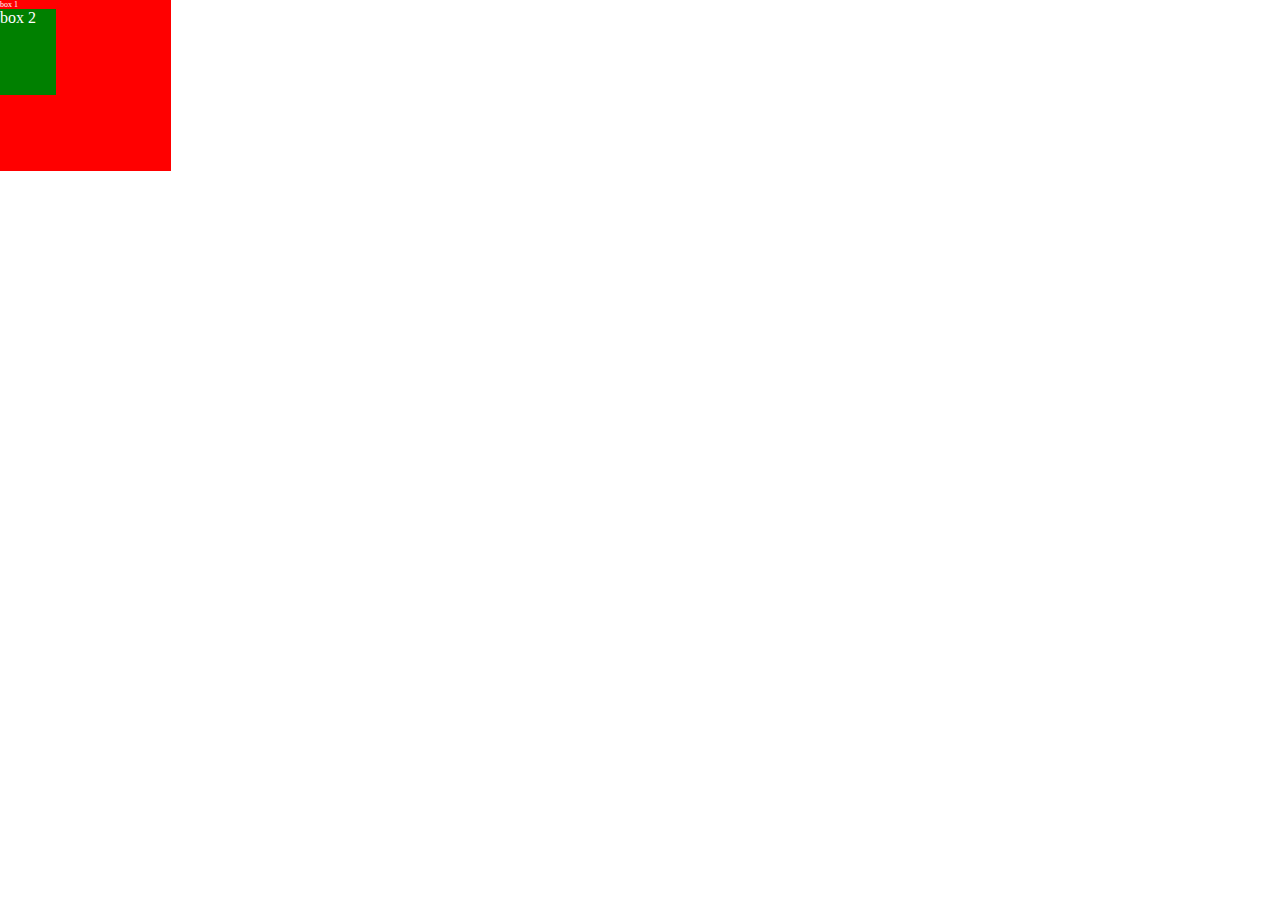
<file: AmazonNavBar/index.html>
<!DOCTYPE html>
<html lang="en">
<head>
    <meta charset="UTF-8">
    <meta name="viewport" content="width=device-width, initial-scale=1.0">
    <title>Document</title>
    <link rel="stylesheet" href="styles.css">
</head>
<body>
    <!-- <header>
        <div id="navbar">
            <a id="amazon">amazon.in</a>
            <a id="navs">Account</a>
            <a id="navs">My Cart</a>
            <a id="navs">Contact Us</a>
            <input type="text" placeholder="search Amazon.in">
            <button id="search">Search</button>
        </div>
    </header>
    <div id="content">
        <div class="content" style="background-color: rgba(255,0,0,0.5);"></div>
        <div class="content" style="background-color: rgba(0,255,0,0.5);"></div>
        <div class="content" style="background-color: rgba(0,0,255,0.5);"></div>
    </div>
    <footer>Footer</footer> -->
    <div id="test1">box 1
        <div id="test2">box 2</div>
    </div>
</body>
</html>
</file>
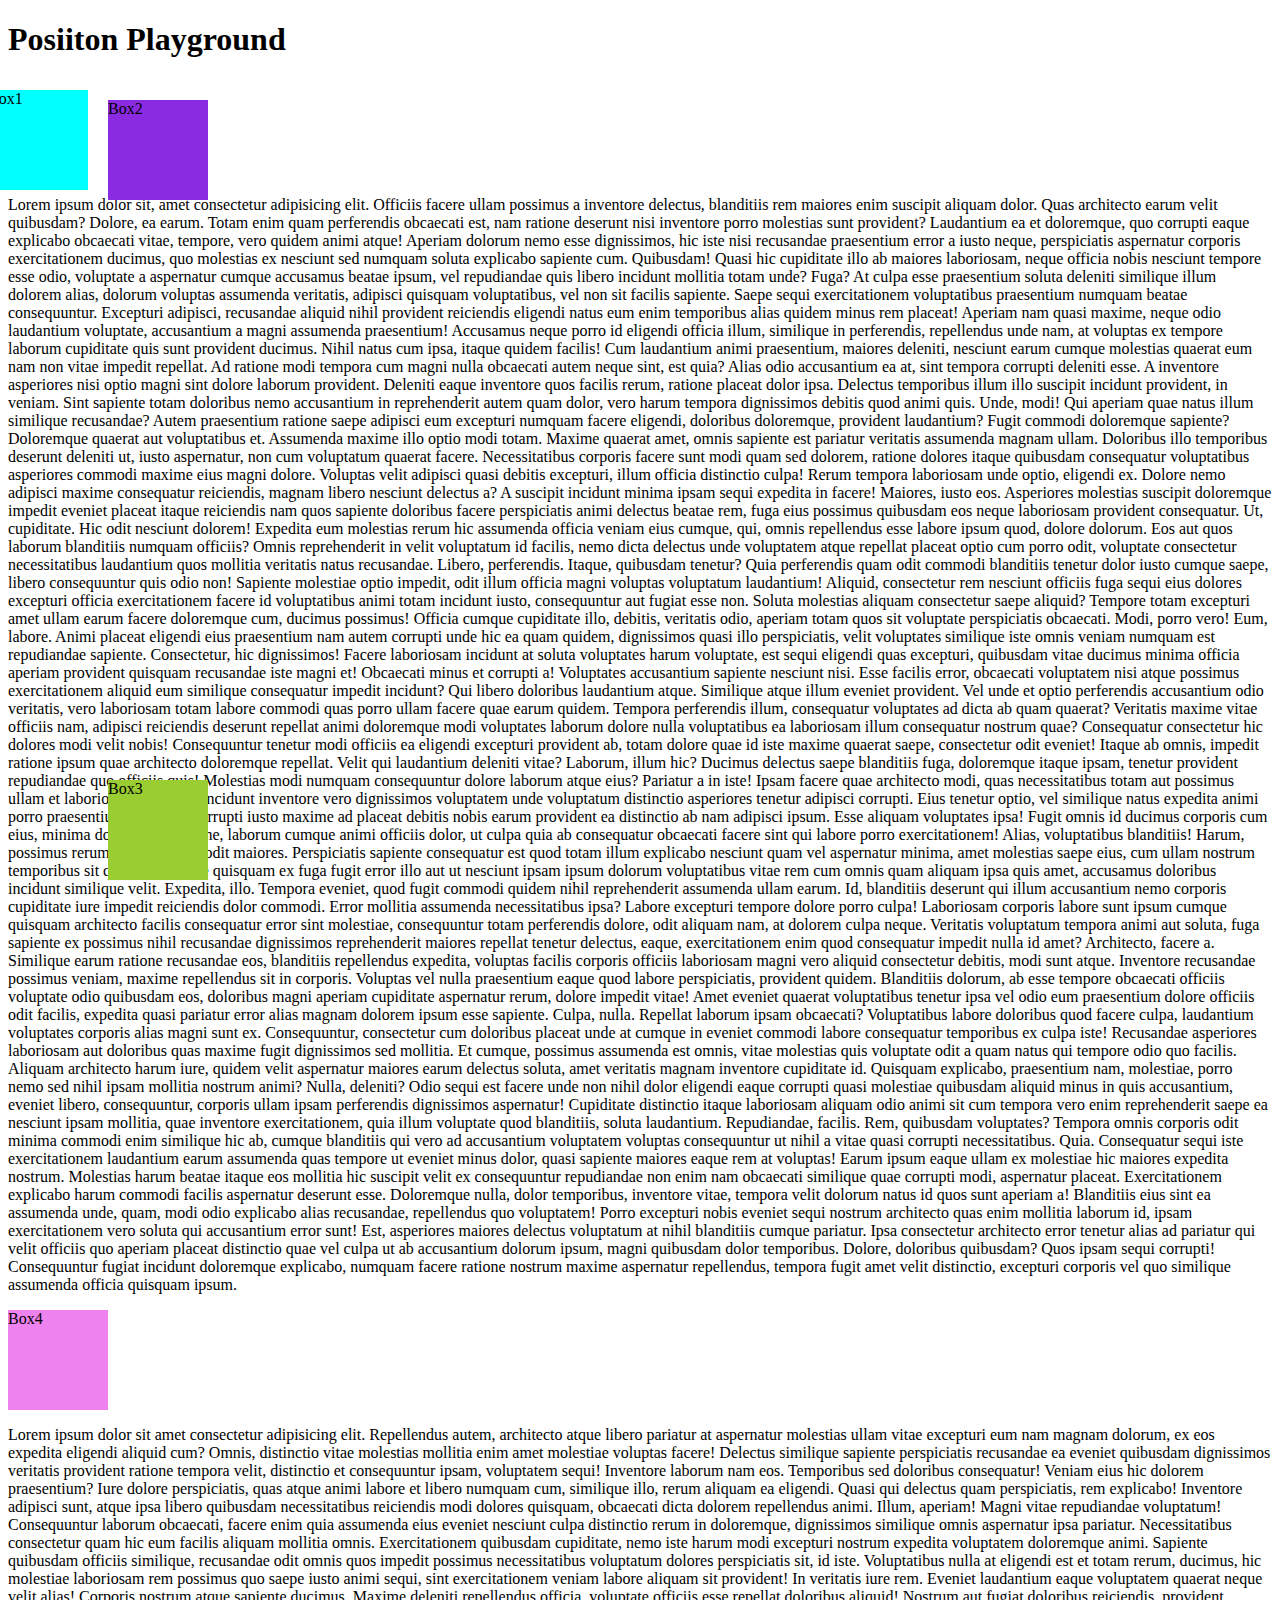
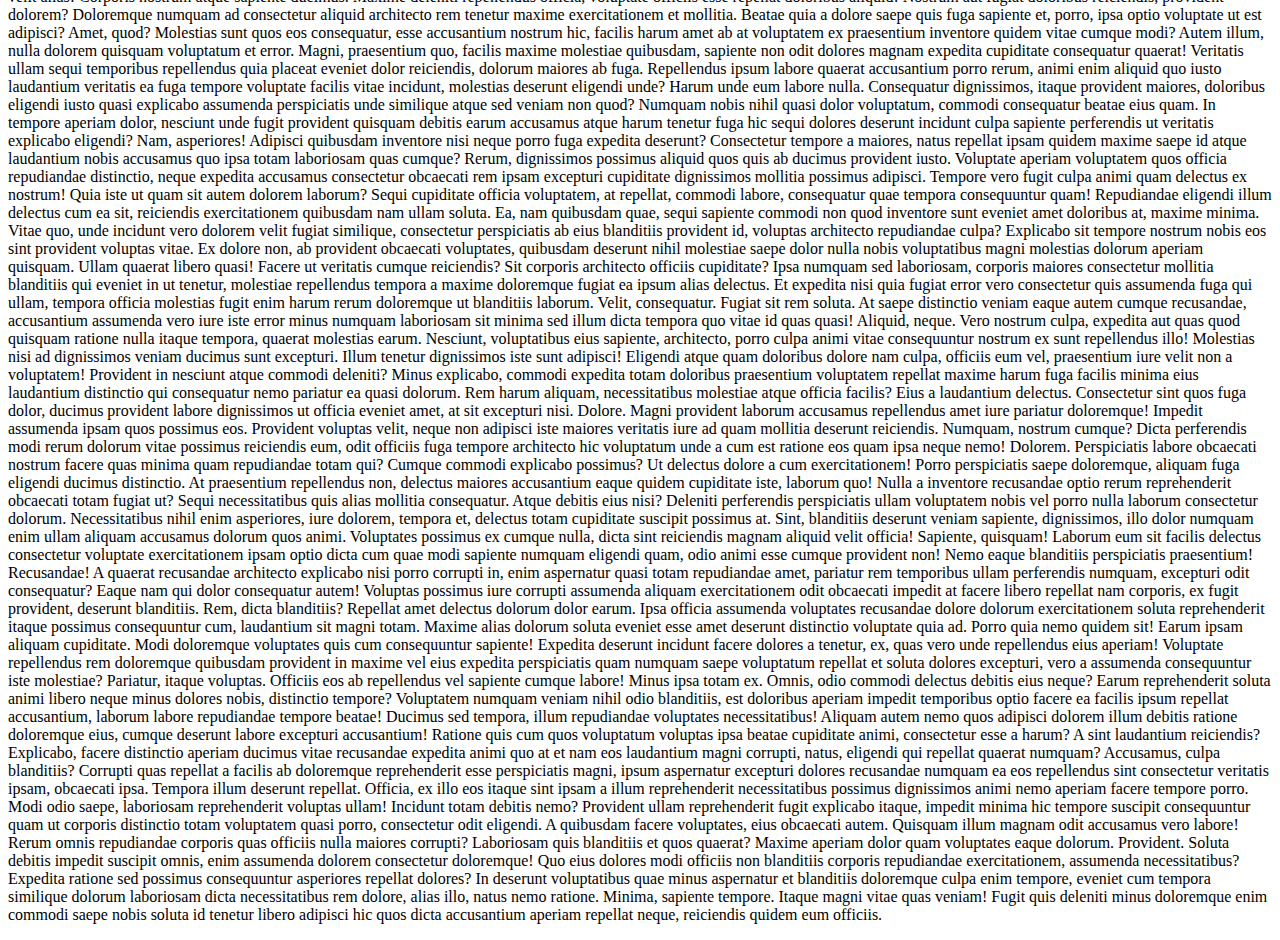
<file: Position/index.html>
<!DOCTYPE html>
<html lang="en">
<head>
    <meta charset="UTF-8">
    <meta name="viewport" content="width=device-width, initial-scale=1.0">
    <title>Positioning</title>
    <link rel="stylesheet" href="styles.css">
</head>
<body>
    <h1>Posiiton Playground</h1>
    <div id="parent">
        <div id="box1">Box1</div>
        <div id="box2">Box2</div>
        <div id="box3">Box3</div>
        <p>Lorem ipsum dolor sit, amet consectetur adipisicing elit. Officiis facere ullam possimus a inventore delectus, blanditiis rem maiores enim suscipit aliquam dolor. Quas architecto earum velit quibusdam? Dolore, ea earum.
        Totam enim quam perferendis obcaecati est, nam ratione deserunt nisi inventore porro molestias sunt provident? Laudantium ea et doloremque, quo corrupti eaque explicabo obcaecati vitae, tempore, vero quidem animi atque!
        Aperiam dolorum nemo esse dignissimos, hic iste nisi recusandae praesentium error a iusto neque, perspiciatis aspernatur corporis exercitationem ducimus, quo molestias ex nesciunt sed numquam soluta explicabo sapiente cum. Quibusdam!
        Quasi hic cupiditate illo ab maiores laboriosam, neque officia nobis nesciunt tempore esse odio, voluptate a aspernatur cumque accusamus beatae ipsum, vel repudiandae quis libero incidunt mollitia totam unde? Fuga?
        At culpa esse praesentium soluta deleniti similique illum dolorem alias, dolorum voluptas assumenda veritatis, adipisci quisquam voluptatibus, vel non sit facilis sapiente. Saepe sequi exercitationem voluptatibus praesentium numquam beatae consequuntur.
        Excepturi adipisci, recusandae aliquid nihil provident reiciendis eligendi natus eum enim temporibus alias quidem minus rem placeat! Aperiam nam quasi maxime, neque odio laudantium voluptate, accusantium a magni assumenda praesentium!
        Accusamus neque porro id eligendi officia illum, similique in perferendis, repellendus unde nam, at voluptas ex tempore laborum cupiditate quis sunt provident ducimus. Nihil natus cum ipsa, itaque quidem facilis!
        Cum laudantium animi praesentium, maiores deleniti, nesciunt earum cumque molestias quaerat eum nam non vitae impedit repellat. Ad ratione modi tempora cum magni nulla obcaecati autem neque sint, est quia?
        Alias odio accusantium ea at, sint tempora corrupti deleniti esse. A inventore asperiores nisi optio magni sint dolore laborum provident. Deleniti eaque inventore quos facilis rerum, ratione placeat dolor ipsa.
        Delectus temporibus illum illo suscipit incidunt provident, in veniam. Sint sapiente totam doloribus nemo accusantium in reprehenderit autem quam dolor, vero harum tempora dignissimos debitis quod animi quis. Unde, modi!
        Qui aperiam quae natus illum similique recusandae? Autem praesentium ratione saepe adipisci eum excepturi numquam facere eligendi, doloribus doloremque, provident laudantium? Fugit commodi doloremque sapiente? Doloremque quaerat aut voluptatibus et.
        Assumenda maxime illo optio modi totam. Maxime quaerat amet, omnis sapiente est pariatur veritatis assumenda magnam ullam. Doloribus illo temporibus deserunt deleniti ut, iusto aspernatur, non cum voluptatum quaerat facere.
        Necessitatibus corporis facere sunt modi quam sed dolorem, ratione dolores itaque quibusdam consequatur voluptatibus asperiores commodi maxime eius magni dolore. Voluptas velit adipisci quasi debitis excepturi, illum officia distinctio culpa!
        Rerum tempora laboriosam unde optio, eligendi ex. Dolore nemo adipisci maxime consequatur reiciendis, magnam libero nesciunt delectus a? A suscipit incidunt minima ipsam sequi expedita in facere! Maiores, iusto eos.
        Asperiores molestias suscipit doloremque impedit eveniet placeat itaque reiciendis nam quos sapiente doloribus facere perspiciatis animi delectus beatae rem, fuga eius possimus quibusdam eos neque laboriosam provident consequatur. Ut, cupiditate.
        Hic odit nesciunt dolorem! Expedita eum molestias rerum hic assumenda officia veniam eius cumque, qui, omnis repellendus esse labore ipsum quod, dolore dolorum. Eos aut quos laborum blanditiis numquam officiis?
        Omnis reprehenderit in velit voluptatum id facilis, nemo dicta delectus unde voluptatem atque repellat placeat optio cum porro odit, voluptate consectetur necessitatibus laudantium quos mollitia veritatis natus recusandae. Libero, perferendis.
        Itaque, quibusdam tenetur? Quia perferendis quam odit commodi blanditiis tenetur dolor iusto cumque saepe, libero consequuntur quis odio non! Sapiente molestiae optio impedit, odit illum officia magni voluptas voluptatum laudantium!
        Aliquid, consectetur rem nesciunt officiis fuga sequi eius dolores excepturi officia exercitationem facere id voluptatibus animi totam incidunt iusto, consequuntur aut fugiat esse non. Soluta molestias aliquam consectetur saepe aliquid?
        Tempore totam excepturi amet ullam earum facere doloremque cum, ducimus possimus! Officia cumque cupiditate illo, debitis, veritatis odio, aperiam totam quos sit voluptate perspiciatis obcaecati. Modi, porro vero! Eum, labore.
        Animi placeat eligendi eius praesentium nam autem corrupti unde hic ea quam quidem, dignissimos quasi illo perspiciatis, velit voluptates similique iste omnis veniam numquam est repudiandae sapiente. Consectetur, hic dignissimos!
        Facere laboriosam incidunt at soluta voluptates harum voluptate, est sequi eligendi quas excepturi, quibusdam vitae ducimus minima officia aperiam provident quisquam recusandae iste magni et! Obcaecati minus et corrupti a!
        Voluptates accusantium sapiente nesciunt nisi. Esse facilis error, obcaecati voluptatem nisi atque possimus exercitationem aliquid eum similique consequatur impedit incidunt? Qui libero doloribus laudantium atque. Similique atque illum eveniet provident.
        Vel unde et optio perferendis accusantium odio veritatis, vero laboriosam totam labore commodi quas porro ullam facere quae earum quidem. Tempora perferendis illum, consequatur voluptates ad dicta ab quam quaerat?
        Veritatis maxime vitae officiis nam, adipisci reiciendis deserunt repellat animi doloremque modi voluptates laborum dolore nulla voluptatibus ea laboriosam illum consequatur nostrum quae? Consequatur consectetur hic dolores modi velit nobis!
        Consequuntur tenetur modi officiis ea eligendi excepturi provident ab, totam dolore quae id iste maxime quaerat saepe, consectetur odit eveniet! Itaque ab omnis, impedit ratione ipsum quae architecto doloremque repellat.
        Velit qui laudantium deleniti vitae? Laborum, illum hic? Ducimus delectus saepe blanditiis fuga, doloremque itaque ipsam, tenetur provident repudiandae quo officiis quis! Molestias modi numquam consequuntur dolore laborum atque eius?
        Pariatur a in iste! Ipsam facere quae architecto modi, quas necessitatibus totam aut possimus ullam et laboriosam magnam, incidunt inventore vero dignissimos voluptatem unde voluptatum distinctio asperiores tenetur adipisci corrupti.
        Eius tenetur optio, vel similique natus expedita animi porro praesentium possimus corrupti iusto maxime ad placeat debitis nobis earum provident ea distinctio ab nam adipisci ipsum. Esse aliquam voluptates ipsa!
        Fugit omnis id ducimus corporis cum eius, minima doloremque ratione, laborum cumque animi officiis dolor, ut culpa quia ab consequatur obcaecati facere sint qui labore porro exercitationem! Alias, voluptatibus blanditiis!
        Harum, possimus rerum aliquid ipsam odit maiores. Perspiciatis sapiente consequatur est quod totam illum explicabo nesciunt quam vel aspernatur minima, amet molestias saepe eius, cum ullam nostrum temporibus sit quidem.
        Ratione quisquam ex fuga fugit error illo aut ut nesciunt ipsam ipsum dolorum voluptatibus vitae rem cum omnis quam aliquam ipsa quis amet, accusamus doloribus incidunt similique velit. Expedita, illo.
        Tempora eveniet, quod fugit commodi quidem nihil reprehenderit assumenda ullam earum. Id, blanditiis deserunt qui illum accusantium nemo corporis cupiditate iure impedit reiciendis dolor commodi. Error mollitia assumenda necessitatibus ipsa?
        Labore excepturi tempore dolore porro culpa! Laboriosam corporis labore sunt ipsum cumque quisquam architecto facilis consequatur error sint molestiae, consequuntur totam perferendis dolore, odit aliquam nam, at dolorem culpa neque.
        Veritatis voluptatum tempora animi aut soluta, fuga sapiente ex possimus nihil recusandae dignissimos reprehenderit maiores repellat tenetur delectus, eaque, exercitationem enim quod consequatur impedit nulla id amet? Architecto, facere a.
        Similique earum ratione recusandae eos, blanditiis repellendus expedita, voluptas facilis corporis officiis laboriosam magni vero aliquid consectetur debitis, modi sunt atque. Inventore recusandae possimus veniam, maxime repellendus sit in corporis.
        Voluptas vel nulla praesentium eaque quod labore perspiciatis, provident quidem. Blanditiis dolorum, ab esse tempore obcaecati officiis voluptate odio quibusdam eos, doloribus magni aperiam cupiditate aspernatur rerum, dolore impedit vitae!
        Amet eveniet quaerat voluptatibus tenetur ipsa vel odio eum praesentium dolore officiis odit facilis, expedita quasi pariatur error alias magnam dolorem ipsum esse sapiente. Culpa, nulla. Repellat laborum ipsam obcaecati?
        Voluptatibus labore doloribus quod facere culpa, laudantium voluptates corporis alias magni sunt ex. Consequuntur, consectetur cum doloribus placeat unde at cumque in eveniet commodi labore consequatur temporibus ex culpa iste!
        Recusandae asperiores laboriosam aut doloribus quas maxime fugit dignissimos sed mollitia. Et cumque, possimus assumenda est omnis, vitae molestias quis voluptate odit a quam natus qui tempore odio quo facilis.
        Aliquam architecto harum iure, quidem velit aspernatur maiores earum delectus soluta, amet veritatis magnam inventore cupiditate id. Quisquam explicabo, praesentium nam, molestiae, porro nemo sed nihil ipsam mollitia nostrum animi?
        Nulla, deleniti? Odio sequi est facere unde non nihil dolor eligendi eaque corrupti quasi molestiae quibusdam aliquid minus in quis accusantium, eveniet libero, consequuntur, corporis ullam ipsam perferendis dignissimos aspernatur!
        Cupiditate distinctio itaque laboriosam aliquam odio animi sit cum tempora vero enim reprehenderit saepe ea nesciunt ipsam mollitia, quae inventore exercitationem, quia illum voluptate quod blanditiis, soluta laudantium. Repudiandae, facilis.
        Rem, quibusdam voluptates? Tempora omnis corporis odit minima commodi enim similique hic ab, cumque blanditiis qui vero ad accusantium voluptatem voluptas consequuntur ut nihil a vitae quasi corrupti necessitatibus. Quia.
        Consequatur sequi iste exercitationem laudantium earum assumenda quas tempore ut eveniet minus dolor, quasi sapiente maiores eaque rem at voluptas! Earum ipsum eaque ullam ex molestiae hic maiores expedita nostrum.
        Molestias harum beatae itaque eos mollitia hic suscipit velit ex consequuntur repudiandae non enim nam obcaecati similique quae corrupti modi, aspernatur placeat. Exercitationem explicabo harum commodi facilis aspernatur deserunt esse.
        Doloremque nulla, dolor temporibus, inventore vitae, tempora velit dolorum natus id quos sunt aperiam a! Blanditiis eius sint ea assumenda unde, quam, modi odio explicabo alias recusandae, repellendus quo voluptatem!
        Porro excepturi nobis eveniet sequi nostrum architecto quas enim mollitia laborum id, ipsam exercitationem vero soluta qui accusantium error sunt! Est, asperiores maiores delectus voluptatum at nihil blanditiis cumque pariatur.
        Ipsa consectetur architecto error tenetur alias ad pariatur qui velit officiis quo aperiam placeat distinctio quae vel culpa ut ab accusantium dolorum ipsum, magni quibusdam dolor temporibus. Dolore, doloribus quibusdam?
        Quos ipsam sequi corrupti! Consequuntur fugiat incidunt doloremque explicabo, numquam facere ratione nostrum maxime aspernatur repellendus, tempora fugit amet velit distinctio, excepturi corporis vel quo similique assumenda officia quisquam ipsum.</p>
        <div id="box4">Box4</div>
        <p>Lorem ipsum dolor sit amet consectetur adipisicing elit. Repellendus autem, architecto atque libero pariatur at aspernatur molestias ullam vitae excepturi eum nam magnam dolorum, ex eos expedita eligendi aliquid cum?
        Omnis, distinctio vitae molestias mollitia enim amet molestiae voluptas facere! Delectus similique sapiente perspiciatis recusandae ea eveniet quibusdam dignissimos veritatis provident ratione tempora velit, distinctio et consequuntur ipsam, voluptatem sequi!
        Inventore laborum nam eos. Temporibus sed doloribus consequatur! Veniam eius hic dolorem praesentium? Iure dolore perspiciatis, quas atque animi labore et libero numquam cum, similique illo, rerum aliquam ea eligendi.
        Quasi qui delectus quam perspiciatis, rem explicabo! Inventore adipisci sunt, atque ipsa libero quibusdam necessitatibus reiciendis modi dolores quisquam, obcaecati dicta dolorem repellendus animi. Illum, aperiam! Magni vitae repudiandae voluptatum!
        Consequuntur laborum obcaecati, facere enim quia assumenda eius eveniet nesciunt culpa distinctio rerum in doloremque, dignissimos similique omnis aspernatur ipsa pariatur. Necessitatibus consectetur quam hic eum facilis aliquam mollitia omnis.
        Exercitationem quibusdam cupiditate, nemo iste harum modi excepturi nostrum expedita voluptatem doloremque animi. Sapiente quibusdam officiis similique, recusandae odit omnis quos impedit possimus necessitatibus voluptatum dolores perspiciatis sit, id iste.
        Voluptatibus nulla at eligendi est et totam rerum, ducimus, hic molestiae laboriosam rem possimus quo saepe iusto animi sequi, sint exercitationem veniam labore aliquam sit provident! In veritatis iure rem.
        Eveniet laudantium eaque voluptatem quaerat neque velit alias! Corporis nostrum atque sapiente ducimus. Maxime deleniti repellendus officia, voluptate officiis esse repellat doloribus aliquid! Nostrum aut fugiat doloribus reiciendis, provident dolorem?
        Doloremque numquam ad consectetur aliquid architecto rem tenetur maxime exercitationem et mollitia. Beatae quia a dolore saepe quis fuga sapiente et, porro, ipsa optio voluptate ut est adipisci? Amet, quod?
        Molestias sunt quos eos consequatur, esse accusantium nostrum hic, facilis harum amet ab at voluptatem ex praesentium inventore quidem vitae cumque modi? Autem illum, nulla dolorem quisquam voluptatum et error.
        Magni, praesentium quo, facilis maxime molestiae quibusdam, sapiente non odit dolores magnam expedita cupiditate consequatur quaerat! Veritatis ullam sequi temporibus repellendus quia placeat eveniet dolor reiciendis, dolorum maiores ab fuga.
        Repellendus ipsum labore quaerat accusantium porro rerum, animi enim aliquid quo iusto laudantium veritatis ea fuga tempore voluptate facilis vitae incidunt, molestias deserunt eligendi unde? Harum unde eum labore nulla.
        Consequatur dignissimos, itaque provident maiores, doloribus eligendi iusto quasi explicabo assumenda perspiciatis unde similique atque sed veniam non quod? Numquam nobis nihil quasi dolor voluptatum, commodi consequatur beatae eius quam.
        In tempore aperiam dolor, nesciunt unde fugit provident quisquam debitis earum accusamus atque harum tenetur fuga hic sequi dolores deserunt incidunt culpa sapiente perferendis ut veritatis explicabo eligendi? Nam, asperiores!
        Adipisci quibusdam inventore nisi neque porro fuga expedita deserunt? Consectetur tempore a maiores, natus repellat ipsam quidem maxime saepe id atque laudantium nobis accusamus quo ipsa totam laboriosam quas cumque?
        Rerum, dignissimos possimus aliquid quos quis ab ducimus provident iusto. Voluptate aperiam voluptatem quos officia repudiandae distinctio, neque expedita accusamus consectetur obcaecati rem ipsam excepturi cupiditate dignissimos mollitia possimus adipisci.
        Tempore vero fugit culpa animi quam delectus ex nostrum! Quia iste ut quam sit autem dolorem laborum? Sequi cupiditate officia voluptatem, at repellat, commodi labore, consequatur quae tempora consequuntur quam!
        Repudiandae eligendi illum delectus cum ea sit, reiciendis exercitationem quibusdam nam ullam soluta. Ea, nam quibusdam quae, sequi sapiente commodi non quod inventore sunt eveniet amet doloribus at, maxime minima.
        Vitae quo, unde incidunt vero dolorem velit fugiat similique, consectetur perspiciatis ab eius blanditiis provident id, voluptas architecto repudiandae culpa? Explicabo sit tempore nostrum nobis eos sint provident voluptas vitae.
        Ex dolore non, ab provident obcaecati voluptates, quibusdam deserunt nihil molestiae saepe dolor nulla nobis voluptatibus magni molestias dolorum aperiam quisquam. Ullam quaerat libero quasi! Facere ut veritatis cumque reiciendis?
        Sit corporis architecto officiis cupiditate? Ipsa numquam sed laboriosam, corporis maiores consectetur mollitia blanditiis qui eveniet in ut tenetur, molestiae repellendus tempora a maxime doloremque fugiat ea ipsum alias delectus.
        Et expedita nisi quia fugiat error vero consectetur quis assumenda fuga qui ullam, tempora officia molestias fugit enim harum rerum doloremque ut blanditiis laborum. Velit, consequatur. Fugiat sit rem soluta.
        At saepe distinctio veniam eaque autem cumque recusandae, accusantium assumenda vero iure iste error minus numquam laboriosam sit minima sed illum dicta tempora quo vitae id quas quasi! Aliquid, neque.
        Vero nostrum culpa, expedita aut quas quod quisquam ratione nulla itaque tempora, quaerat molestias earum. Nesciunt, voluptatibus eius sapiente, architecto, porro culpa animi vitae consequuntur nostrum ex sunt repellendus illo!
        Molestias nisi ad dignissimos veniam ducimus sunt excepturi. Illum tenetur dignissimos iste sunt adipisci! Eligendi atque quam doloribus dolore nam culpa, officiis eum vel, praesentium iure velit non a voluptatem!
        Provident in nesciunt atque commodi deleniti? Minus explicabo, commodi expedita totam doloribus praesentium voluptatem repellat maxime harum fuga facilis minima eius laudantium distinctio qui consequatur nemo pariatur ea quasi dolorum.
        Rem harum aliquam, necessitatibus molestiae atque officia facilis? Eius a laudantium delectus. Consectetur sint quos fuga dolor, ducimus provident labore dignissimos ut officia eveniet amet, at sit excepturi nisi. Dolore.
        Magni provident laborum accusamus repellendus amet iure pariatur doloremque! Impedit assumenda ipsam quos possimus eos. Provident voluptas velit, neque non adipisci iste maiores veritatis iure ad quam mollitia deserunt reiciendis.
        Numquam, nostrum cumque? Dicta perferendis modi rerum dolorum vitae possimus reiciendis eum, odit officiis fuga tempore architecto hic voluptatum unde a cum est ratione eos quam ipsa neque nemo! Dolorem.
        Perspiciatis labore obcaecati nostrum facere quas minima quam repudiandae totam qui? Cumque commodi explicabo possimus? Ut delectus dolore a cum exercitationem! Porro perspiciatis saepe doloremque, aliquam fuga eligendi ducimus distinctio.
        At praesentium repellendus non, delectus maiores accusantium eaque quidem cupiditate iste, laborum quo! Nulla a inventore recusandae optio rerum reprehenderit obcaecati totam fugiat ut? Sequi necessitatibus quis alias mollitia consequatur.
        Atque debitis eius nisi? Deleniti perferendis perspiciatis ullam voluptatem nobis vel porro nulla laborum consectetur dolorum. Necessitatibus nihil enim asperiores, iure dolorem, tempora et, delectus totam cupiditate suscipit possimus at.
        Sint, blanditiis deserunt veniam sapiente, dignissimos, illo dolor numquam enim ullam aliquam accusamus dolorum quos animi. Voluptates possimus ex cumque nulla, dicta sint reiciendis magnam aliquid velit officia! Sapiente, quisquam!
        Laborum eum sit facilis delectus consectetur voluptate exercitationem ipsam optio dicta cum quae modi sapiente numquam eligendi quam, odio animi esse cumque provident non! Nemo eaque blanditiis perspiciatis praesentium! Recusandae!
        A quaerat recusandae architecto explicabo nisi porro corrupti in, enim aspernatur quasi totam repudiandae amet, pariatur rem temporibus ullam perferendis numquam, excepturi odit consequatur? Eaque nam qui dolor consequatur autem!
        Voluptas possimus iure corrupti assumenda aliquam exercitationem odit obcaecati impedit at facere libero repellat nam corporis, ex fugit provident, deserunt blanditiis. Rem, dicta blanditiis? Repellat amet delectus dolorum dolor earum.
        Ipsa officia assumenda voluptates recusandae dolore dolorum exercitationem soluta reprehenderit itaque possimus consequuntur cum, laudantium sit magni totam. Maxime alias dolorum soluta eveniet esse amet deserunt distinctio voluptate quia ad.
        Porro quia nemo quidem sit! Earum ipsam aliquam cupiditate. Modi doloremque voluptates quis cum consequuntur sapiente! Expedita deserunt incidunt facere dolores a tenetur, ex, quas vero unde repellendus eius aperiam!
        Voluptate repellendus rem doloremque quibusdam provident in maxime vel eius expedita perspiciatis quam numquam saepe voluptatum repellat et soluta dolores excepturi, vero a assumenda consequuntur iste molestiae? Pariatur, itaque voluptas.
        Officiis eos ab repellendus vel sapiente cumque labore! Minus ipsa totam ex. Omnis, odio commodi delectus debitis eius neque? Earum reprehenderit soluta animi libero neque minus dolores nobis, distinctio tempore?
        Voluptatem numquam veniam nihil odio blanditiis, est doloribus aperiam impedit temporibus optio facere ea facilis ipsum repellat accusantium, laborum labore repudiandae tempore beatae! Ducimus sed tempora, illum repudiandae voluptates necessitatibus!
        Aliquam autem nemo quos adipisci dolorem illum debitis ratione doloremque eius, cumque deserunt labore excepturi accusantium! Ratione quis cum quos voluptatum voluptas ipsa beatae cupiditate animi, consectetur esse a harum?
        A sint laudantium reiciendis? Explicabo, facere distinctio aperiam ducimus vitae recusandae expedita animi quo at et nam eos laudantium magni corrupti, natus, eligendi qui repellat quaerat numquam? Accusamus, culpa blanditiis?
        Corrupti quas repellat a facilis ab doloremque reprehenderit esse perspiciatis magni, ipsum aspernatur excepturi dolores recusandae numquam ea eos repellendus sint consectetur veritatis ipsam, obcaecati ipsa. Tempora illum deserunt repellat.
        Officia, ex illo eos itaque sint ipsam a illum reprehenderit necessitatibus possimus dignissimos animi nemo aperiam facere tempore porro. Modi odio saepe, laboriosam reprehenderit voluptas ullam! Incidunt totam debitis nemo?
        Provident ullam reprehenderit fugit explicabo itaque, impedit minima hic tempore suscipit consequuntur quam ut corporis distinctio totam voluptatem quasi porro, consectetur odit eligendi. A quibusdam facere voluptates, eius obcaecati autem.
        Quisquam illum magnam odit accusamus vero labore! Rerum omnis repudiandae corporis quas officiis nulla maiores corrupti? Laboriosam quis blanditiis et quos quaerat? Maxime aperiam dolor quam voluptates eaque dolorum. Provident.
        Soluta debitis impedit suscipit omnis, enim assumenda dolorem consectetur doloremque! Quo eius dolores modi officiis non blanditiis corporis repudiandae exercitationem, assumenda necessitatibus? Expedita ratione sed possimus consequuntur asperiores repellat dolores?
        In deserunt voluptatibus quae minus aspernatur et blanditiis doloremque culpa enim tempore, eveniet cum tempora similique dolorum laboriosam dicta necessitatibus rem dolore, alias illo, natus nemo ratione. Minima, sapiente tempore.
        Itaque magni vitae quas veniam! Fugit quis deleniti minus doloremque enim commodi saepe nobis soluta id tenetur libero adipisci hic quos dicta accusantium aperiam repellat neque, reiciendis quidem eum officiis.</p>
    </div>
    
</body>
</html>
</file>
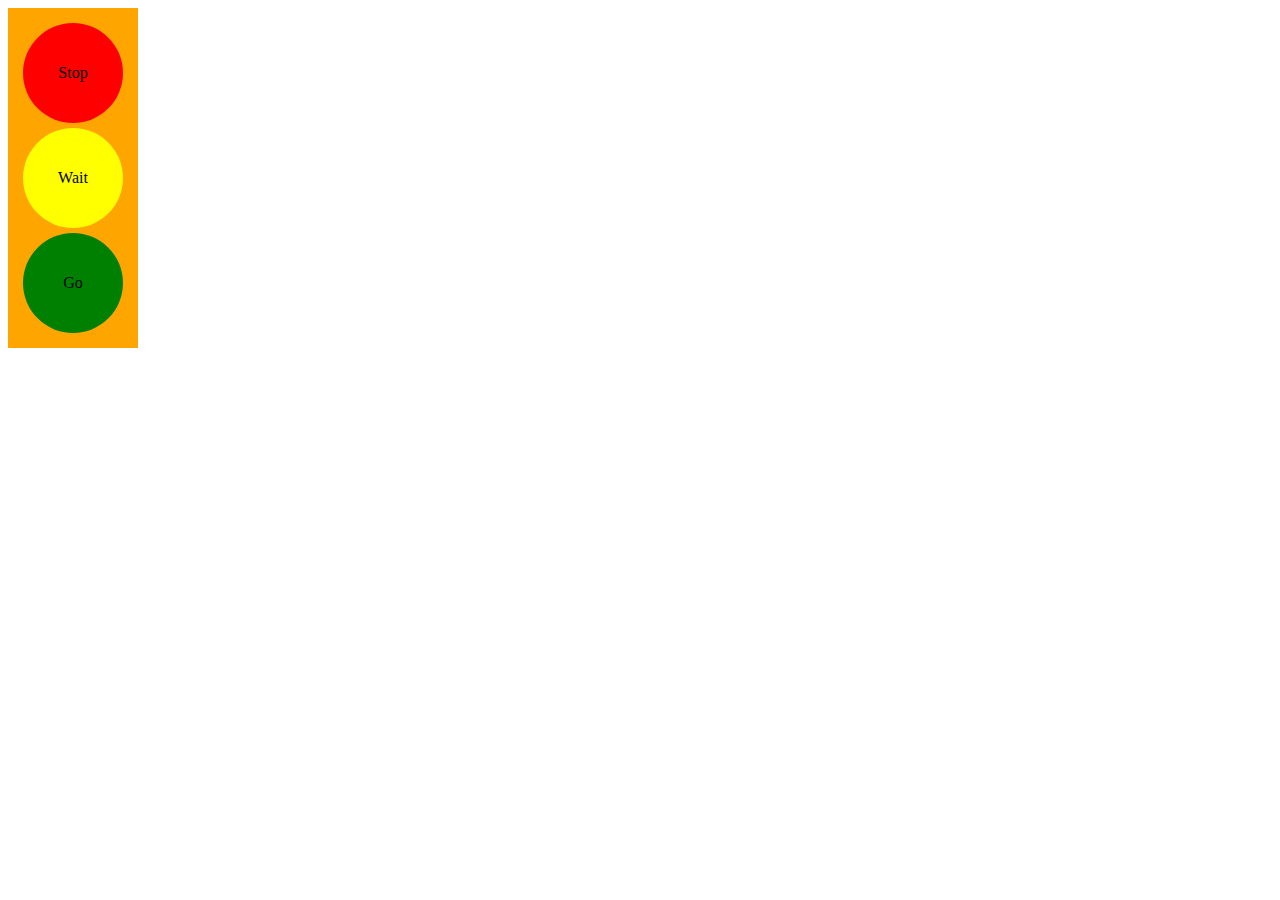
<file: TrafficLight/index.html>
<!-- "! enter" will give basic HTML (boilerplate)  done using emmet-->

<!-- TRAFFIC LIGHT -->

<!DOCTYPE html>
<html lang="en">
<head>
    <meta charset="UTF-8">
    <meta name="viewport" content="width=device-width, initial-scale=1.0">
    <title>Document</title>
    <link rel="stylesheet" href="styles.css">
</head>
<body>
    <!-- <input type="text">
    <h2 id="heading">CSS</h2>
    <p>Lorem ipsum dolor sit amet consectetur adipisicing elit. Architecto, maxime fuga possimus placeat explicabo, quibusdam et cupiditate quo saepe ab quae accusamus assumenda similique optio minus. Officia nesciunt ea architecto?</p>
    <div id="outer">
        Outer div
    </div> -->
    <div id="boundary">
        <div id="stop">Stop</div>
        <div id="wait">Wait</div>
        <div id="go">Go</div>
    </div>
</body>
</html>
</file>
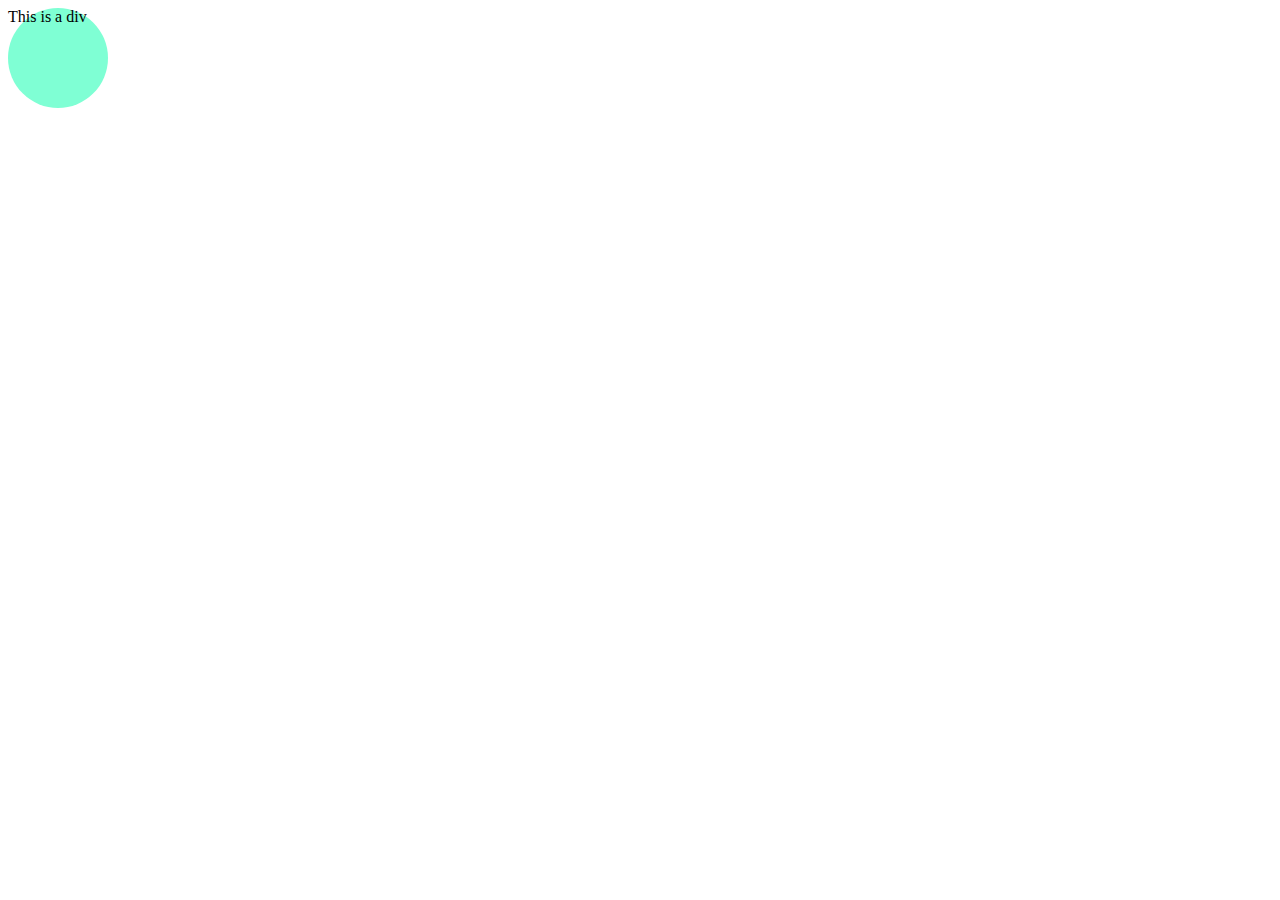
<file: Transition/index.html>
<!DOCTYPE html>
<html lang="en">
<head>
    <meta charset="UTF-8">
    <meta name="viewport" content="width=device-width, initial-scale=1.0">
    <title>Document</title>
    <link rel="stylesheet" href="style.css">
</head>
<body>
    <div>This is a div</div>
</body>
</html>
</file>
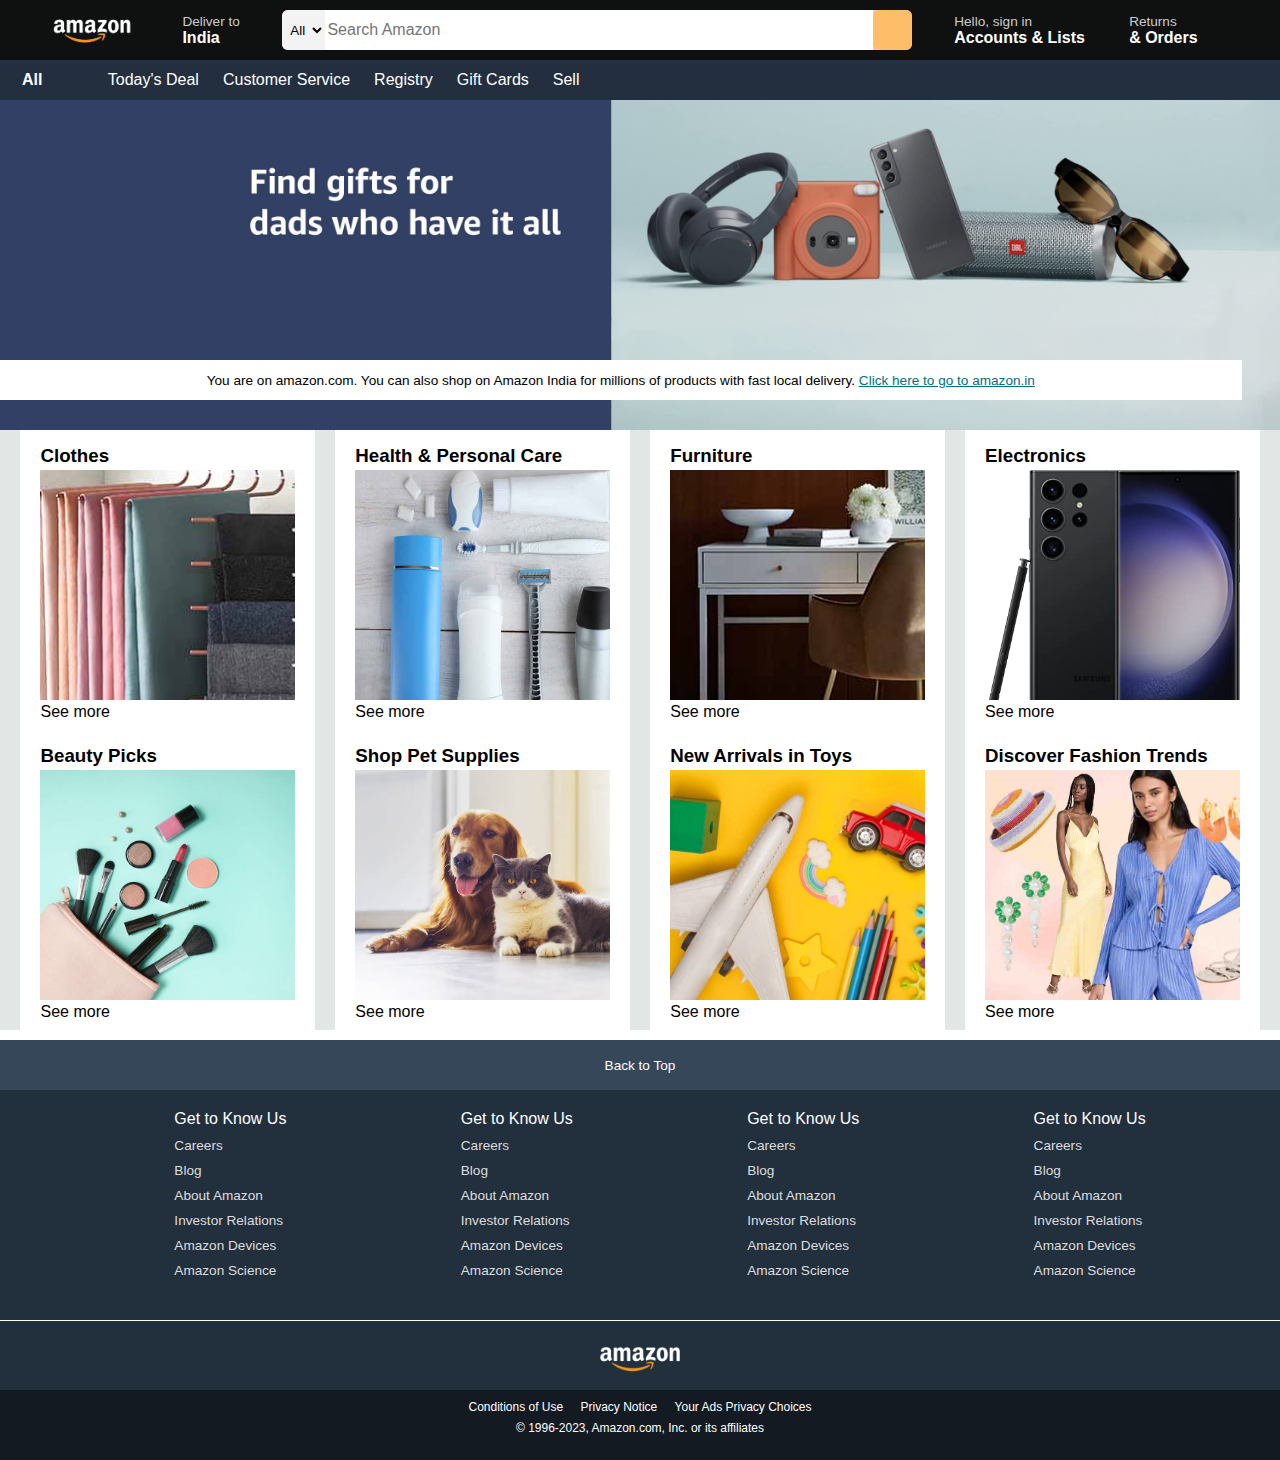
<file: AmazonCloneProject/project.html>
<!DOCTYPE html>
<html lang="en">
<head>
    <meta charset="UTF-8">
    <meta name="viewport" content="width=device-width, initial-scale=1.0">
    <title>Amazon</title>
    <link rel="stylesheet" href="https://cdnjs.cloudflare.com/ajax/libs/font-awesome/6.4.2/css/all.min.css" integrity="sha512-z3gLpd7yknf1YoNbCzqRKc4qyor8gaKU1qmn+CShxbuBusANI9QpRohGBreCFkKxLhei6S9CQXFEbbKuqLg0DA==" crossorigin="anonymous" referrerpolicy="no-referrer" />
    <link rel="stylesheet" href="project.css">
</head>
<body>
    <header>
        <div class="navbar">
            <!-- major divs inside navbar can be written as nav-... -->
            <div class="nav-logo">
                <div class="logo border"></div>
            </div>
            <div class="nav-address border">
                <p class="first">Deliver to</p>
                <div class="add-icon">
                    <i class="fa-solid fa-location-dot"></i>
                    <p class="second">India</p>
                </div>
            </div>
            <div class="nav-search">
                <select class="search-select">
                    <option>All</option>
                </select>
                <input placeholder="Search Amazon" class="search-input">
                <div class="search-icon">
                    <i class="fa-solid fa-magnifying-glass"></i>
                </div>
            </div>
            <div class="nav-signin border">
                <p class="first"><span>Hello, sign in</span></p>
                <p class="second">Accounts & Lists</p>
            </div>
            <div class="nav-return border">
                <p class="first">Returns</p>
                <p class="second">& Orders</p>
            </div>
            <div class="nav-cart">
                <i class="fa-solid fa-cart-shopping"></i>
            </div>
        </div>
        <div class="panel">
            <div class="panel-all border">
                <i class="fa-solid fa-bars"></i>
                All
            </div>
            <div class="panel-ops">
                <p class="border">Today's Deal</p>
                <p class="border">Customer Service</p>
                <p class="border">Registry</p>
                <p class="border">Gift Cards</p>
                <p class="border">Sell</p>
            </div>
        </div>
    </header>
    <div class="hero-section">
        <div class="hero-msg">
            <p>You are on amazon.com. You can also shop on Amazon India for millions of products with fast local delivery. <a href="#">Click here to go to amazon.in</a></p>
        </div>
    </div>
    <div class="shop-section">
        <div class="box">
            <div class="box-content">
                <h3>Clothes</h3>
                <div style="background-image: url('box1_image.jpg');"></div>
                <p>See more</p>
            </div>
        </div>
        <div class="box">
            <div class="box-content">
                <h3>Health & Personal Care</h3>
                <div style="background-image: url('box2_image.jpg');"></div>
                <p>See more</p>
            </div>
        </div>
        <div class="box">
            <div class="box-content">
                <h3>Furniture</h3>
                <div style="background-image: url('box3_image.jpg');"></div>
                <p>See more</p>
            </div>
        </div>
        <div class="box">
            <div class="box-content">
                <h3>Electronics</h3>
                <div style="background-image: url('box4_image.jpg');"></div>
                <p>See more</p>
            </div>
        </div>
        <div class="box">
            <div class="box-content">
                <h3>Beauty Picks</h3>
                <div style="background-image: url('box5_image.jpg');"></div>
                <p>See more</p>
            </div>
        </div>
        <div class="box">
            <div class="box-content">
                <h3>Shop Pet Supplies</h3>
                <div style="background-image: url('box6_image.jpg');"></div>
                <p>See more</p>
            </div>
        </div>
        <div class="box">
            <div class="box-content">
                <h3>New Arrivals in Toys</h3>
                <div style="background-image: url('box7_image.jpg');"></div>
                <p>See more</p>
            </div>
        </div>
        <div class="box">
            <div class="box-content">
                <h3>Discover Fashion Trends</h3>
                <div style="background-image: url('box8_image.jpg');"></div>
                <p>See more</p>
            </div>
        </div>
    </div>
    <footer>
        <div class="foot-panel1">
            Back to Top
        </div>
        <div class="foot-panel2">
            <ul>
                <p>Get to Know Us</p>
                <a>Careers</a>
                <a>Blog</a>
                <a>About Amazon</a>
                <a>Investor Relations</a>
                <a>Amazon Devices</a>
                <a>Amazon Science</a>
            </ul>
            <ul>
                <p>Get to Know Us</p>
                <a>Careers</a>
                <a>Blog</a>
                <a>About Amazon</a>
                <a>Investor Relations</a>
                <a>Amazon Devices</a>
                <a>Amazon Science</a>
            </ul>
            <ul>
                <p>Get to Know Us</p>
                <a>Careers</a>
                <a>Blog</a>
                <a>About Amazon</a>
                <a>Investor Relations</a>
                <a>Amazon Devices</a>
                <a>Amazon Science</a>
            </ul>
            <ul>
                <p>Get to Know Us</p>
                <a>Careers</a>
                <a>Blog</a>
                <a>About Amazon</a>
                <a>Investor Relations</a>
                <a>Amazon Devices</a>
                <a>Amazon Science</a>
            </ul>
        </div>
        <div class="foot-panel3">
            <div class="logo" ></div>
        </div>
        <div class="foot-panel4">
            <div class="pages">
                <a>Conditions of Use</a>
                <a>Privacy Notice</a>
                <a>Your Ads Privacy Choices</a>
            </div>
            <div class="copyright">
                © 1996-2023, Amazon.com, Inc. or its affiliates
            </div>
        </div>
    </footer>
</body>
</html>
</file>
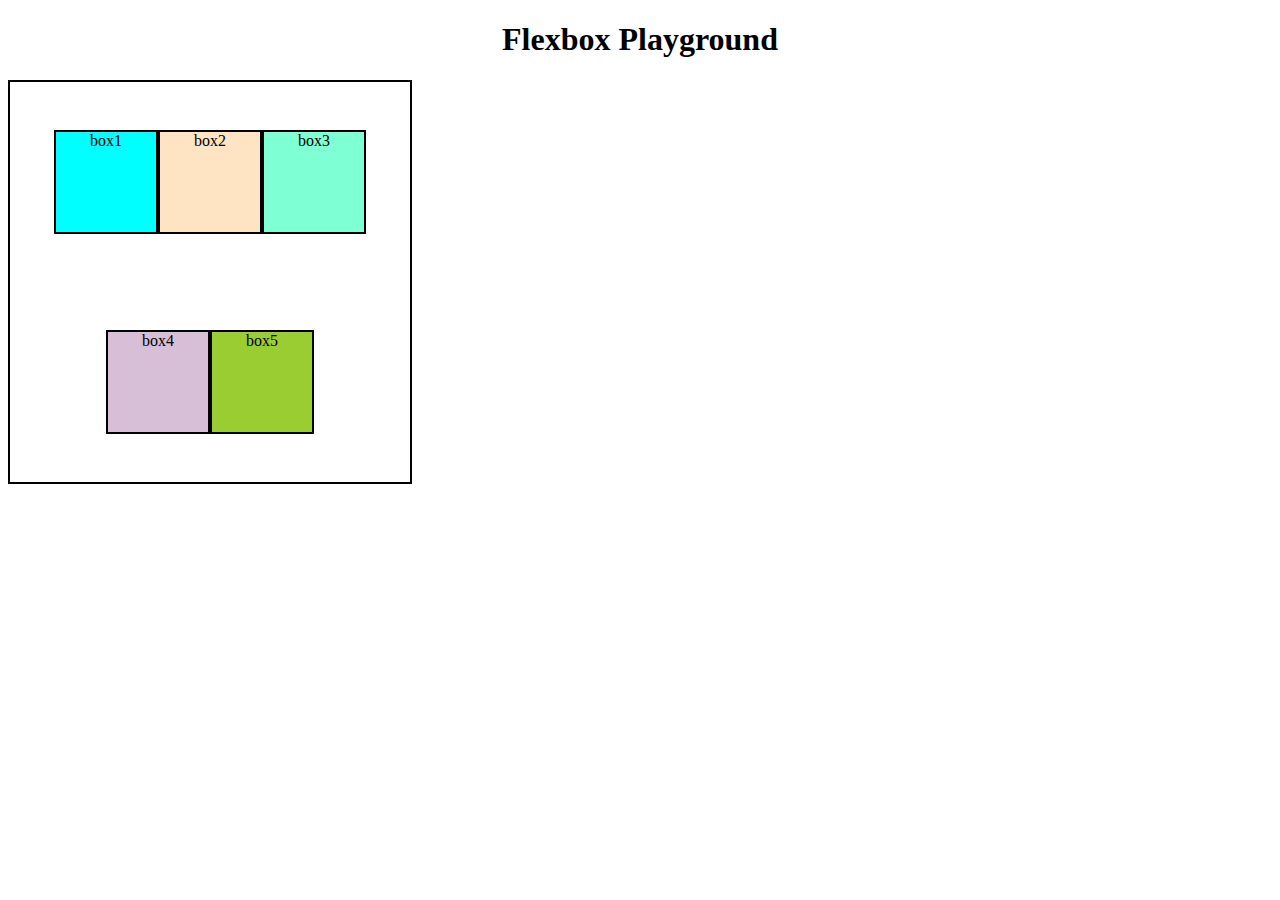
<file: Flexbox/flex.html>
<!DOCTYPE html>
<html lang="en">
<head>
    <meta charset="UTF-8">
    <meta name="viewport" content="width=device-width, initial-scale=1.0">
    <title>Flexbox</title>
    <link rel="stylesheet" href="flex.css">
</head>
<body>
    <h1>Flexbox Playground</h1>
    <div id="container">
        <div id="box1">box1</div>
        <div id="box2">box2</div>
        <div id="box3">box3</div>
        <div id="box4">box4</div>
        <div id="box5">box5</div>
    </div>
</body>
</html>
</file>
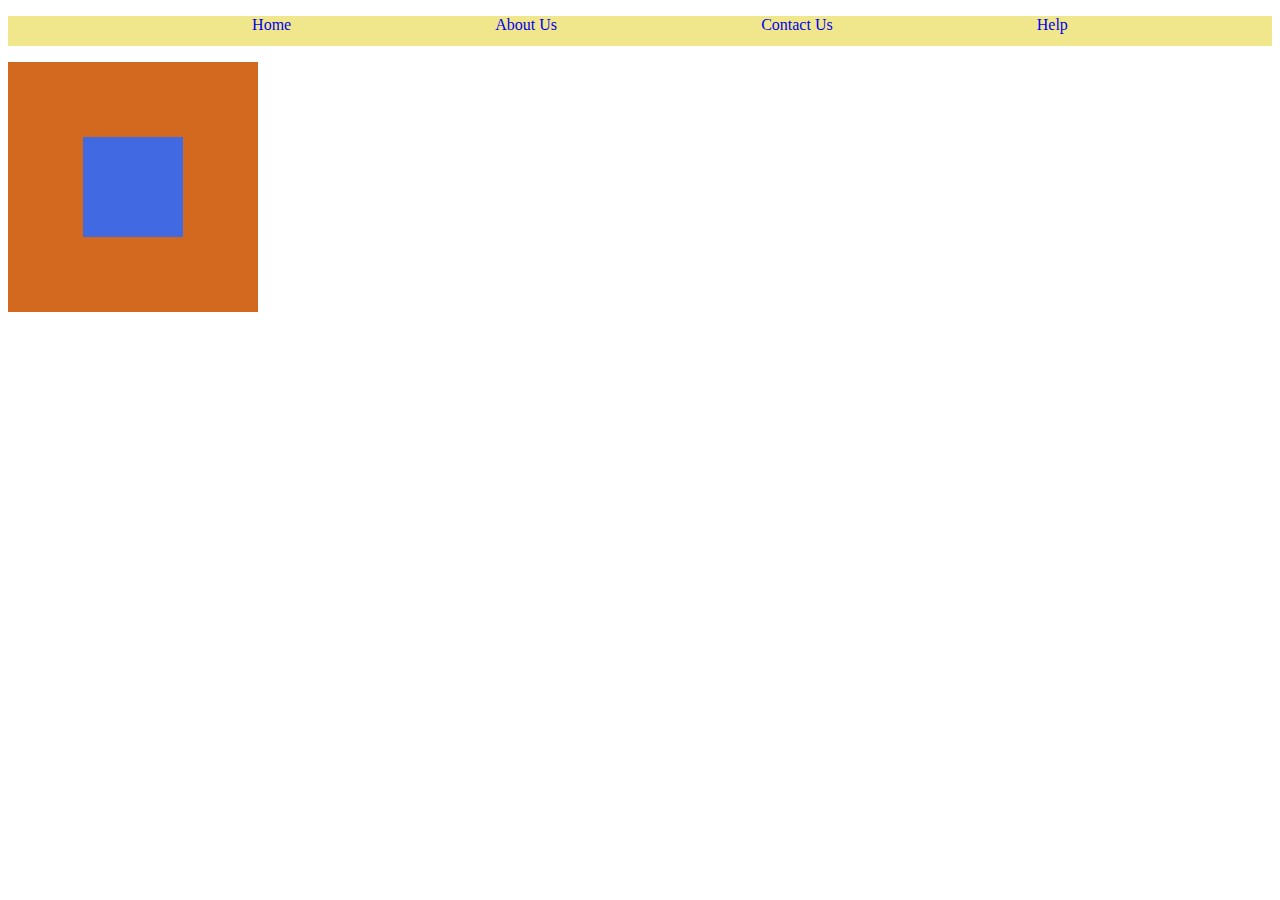
<file: Flexbox/practice.html>
<!DOCTYPE html>
<html lang="en">
<head>
    <meta charset="UTF-8">
    <meta name="viewport" content="width=device-width, initial-scale=1.0">
    <title>Flexbox Practice</title>
    <link rel="stylesheet" href="practice.css">
</head>
<body>
    <!-- <div class="navbar"> -->
        <ul class="navbar">
            <li><a href="#">Home</a></li>
            <li><a href="#">About Us</a></li>
            <li><a href="#">Contact Us</a></li>
            <li><a href="#">Help</a></li>
        </ul>
    <!-- </div> -->
    <div id="outer">
        <div id="inner"></div>
    </div>
</body>
</html>
</file>
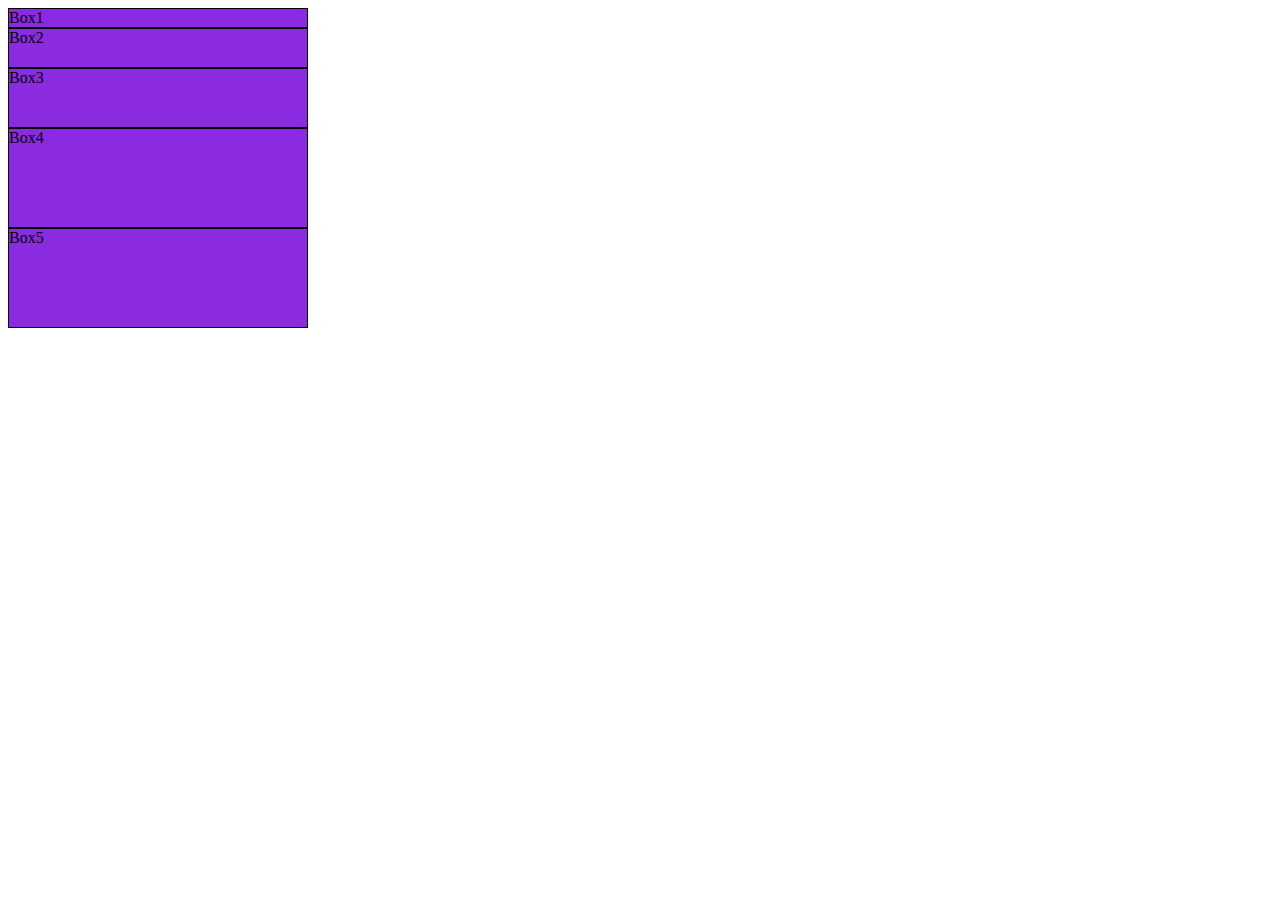
<file: Grid/grid.html>
<!DOCTYPE html>
<html lang="en">
<head>
    <meta charset="UTF-8">
    <meta name="viewport" content="width=device-width, initial-scale=1.0">
    <title>Grid</title>
    <style>
        .container{
            display: grid;
            grid-template-rows: 1fr 2fr 3fr;
            grid-auto-columns: 300px;
            grid-auto-rows: minmax(100px,auto);
        }
        .items{
            background-color: blueviolet;
            border: 1px solid black;
        }
    </style>
</head>
<body>
    <div class="container">
        <div class="items">Box1</div>
        <div class="items">Box2</div>
        <div class="items">Box3</div>
        <div class="items">Box4</div>
        <div class="items">Box5</div>
    </div>
</body>
</html>
</file>
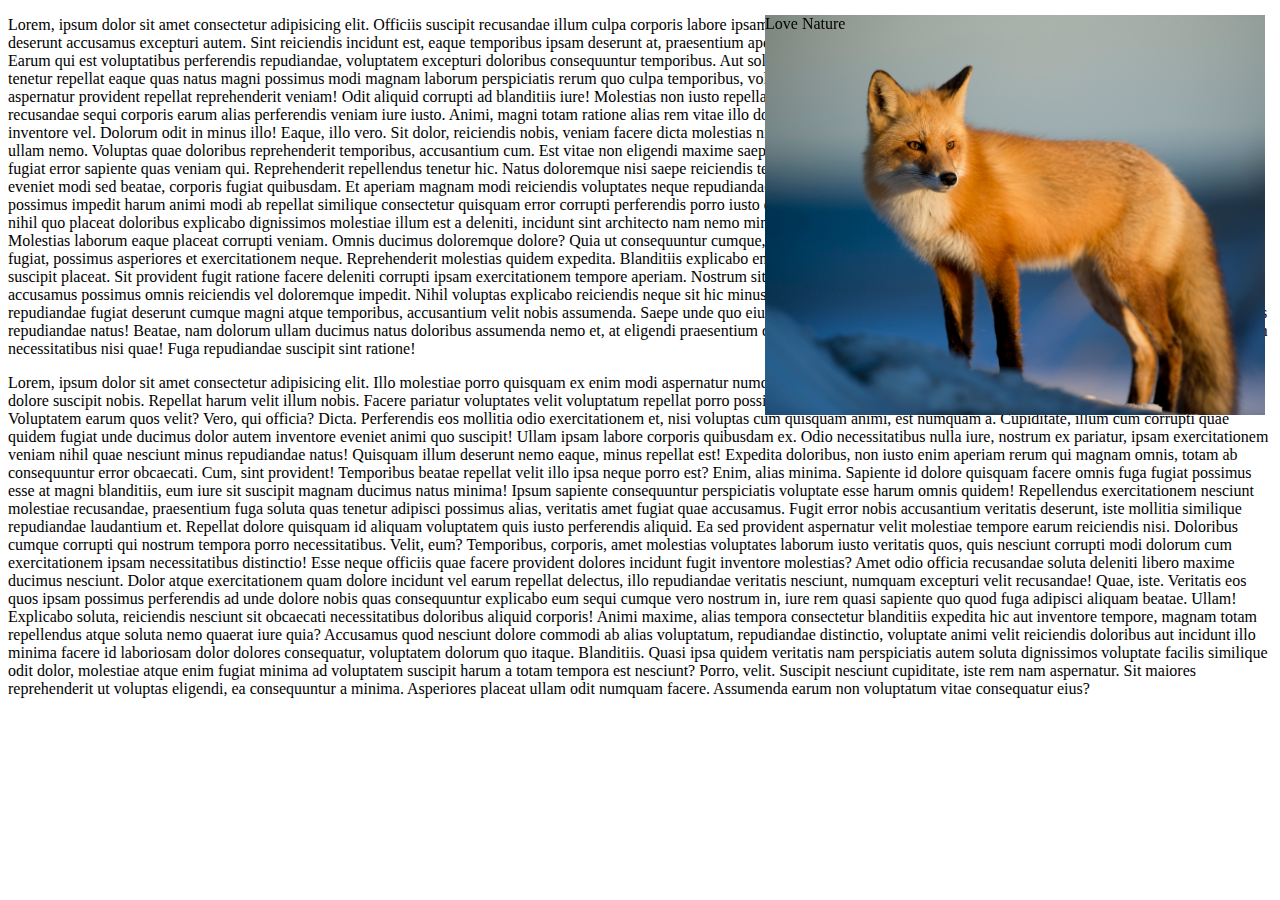
<file: Position/Practice/practice.html>
<!DOCTYPE html>
<html lang="en">
<head>
    <meta charset="UTF-8">
    <meta name="viewport" content="width=device-width, initial-scale=1.0">
    <title>Practice</title>
    <link rel="stylesheet" href="practice.css">
</head>
<body>
    <p>Lorem, ipsum dolor sit amet consectetur adipisicing elit. Officiis suscipit recusandae illum culpa corporis labore ipsam placeat sunt, ipsa natus asperiores nostrum facere numquam quos nobis deserunt accusamus excepturi autem.
    Sint reiciendis incidunt est, eaque temporibus ipsam deserunt at, praesentium aperiam accusantium, blanditiis provident. Dolorum iure commodi ullam modi. Earum qui est voluptatibus perferendis repudiandae, voluptatem excepturi doloribus consequuntur temporibus.
    Aut soluta quod reprehenderit, unde molestiae voluptate rem accusamus ipsa dolor tenetur repellat eaque quas natus magni possimus modi magnam laborum perspiciatis rerum quo culpa temporibus, voluptatibus saepe beatae? Illo.
    Minus quibusdam illum delectus cupiditate aspernatur provident repellat reprehenderit veniam! Odit aliquid corrupti ad blanditiis iure! Molestias non iusto repellat quis quos odit totam quas eaque provident, culpa minima facere!
    Quod, recusandae sequi corporis earum alias perferendis veniam iure iusto. Animi, magni totam ratione alias rem vitae illo dolore velit distinctio? Aperiam numquam quo a, voluptates veritatis error inventore vel.
    Dolorum odit in minus illo! Eaque, illo vero. Sit dolor, reiciendis nobis, veniam facere dicta molestias nihil voluptatum reprehenderit quia, nisi sed eum qui explicabo sunt ab iure ullam nemo.
    Voluptas quae doloribus reprehenderit temporibus, accusantium cum. Est vitae non eligendi maxime saepe laudantium recusandae, explicabo tempora temporibus deleniti asperiores fugiat error sapiente quas veniam qui. Reprehenderit repellendus tenetur hic.
    Natus doloremque nisi saepe reiciendis tempora eligendi corrupti magni iusto est, voluptates voluptas voluptatibus eveniet modi sed beatae, corporis fugiat quibusdam. Et aperiam magnam modi reiciendis voluptates neque repudiandae nobis.
    Quisquam, esse deleniti! Cupiditate, repellat. Incidunt, delectus possimus impedit harum animi modi ab repellat similique consectetur quisquam error corrupti perferendis porro iusto dolores optio quibusdam mollitia, eveniet, rem eius ex!
    Omnis, perferendis nihil quo placeat doloribus explicabo dignissimos molestiae illum est a deleniti, incidunt sint architecto nam nemo minus unde aut esse aperiam at ab nisi nesciunt? Nihil, assumenda veniam.
    Molestias laborum eaque placeat corrupti veniam. Omnis ducimus doloremque dolore? Quia ut consequuntur cumque, dolor consectetur est quisquam explicabo dolores soluta id blanditiis eveniet fugiat, possimus asperiores et exercitationem neque.
    Reprehenderit molestias quidem expedita. Blanditiis explicabo enim alias nesciunt ratione, consequuntur, libero, ad eveniet ex atque commodi suscipit placeat. Sit provident fugit ratione facere deleniti corrupti ipsam exercitationem tempore aperiam.
    Nostrum sit incidunt temporibus explicabo repellendus eius, illo ratione odio iure accusamus possimus omnis reiciendis vel doloremque impedit. Nihil voluptas explicabo reiciendis neque sit hic minus doloremque nulla a tempora.
    Exercitationem minus quisquam ullam repudiandae fugiat deserunt cumque magni atque temporibus, accusantium velit nobis assumenda. Saepe unde quo eius iusto perspiciatis, vero itaque eos necessitatibus numquam excepturi maiores repudiandae natus!
    Beatae, nam dolorum ullam ducimus natus doloribus assumenda nemo et, at eligendi praesentium debitis amet deserunt, est accusantium. Magnam recusandae autem voluptatum necessitatibus nisi quae! Fuga repudiandae suscipit sint ratione!</p>
    <div> Love Nature</div>
    <p>Lorem, ipsum dolor sit amet consectetur adipisicing elit. Illo molestiae porro quisquam ex enim modi aspernatur numquam iste saepe sed minus fugit dolorum voluptatibus fugiat eligendi, nemo dolore suscipit nobis.
    Repellat harum velit illum nobis. Facere pariatur voluptates velit voluptatum repellat porro possimus soluta voluptate quam vel quo accusantium laborum, accusamus autem! Voluptatem earum quos velit? Vero, qui officia? Dicta.
    Perferendis eos mollitia odio exercitationem et, nisi voluptas cum quisquam animi, est numquam a. Cupiditate, illum cum corrupti quae quidem fugiat unde ducimus dolor autem inventore eveniet animi quo suscipit!
    Ullam ipsam labore corporis quibusdam ex. Odio necessitatibus nulla iure, nostrum ex pariatur, ipsam exercitationem veniam nihil quae nesciunt minus repudiandae natus! Quisquam illum deserunt nemo eaque, minus repellat est!
    Expedita doloribus, non iusto enim aperiam rerum qui magnam omnis, totam ab consequuntur error obcaecati. Cum, sint provident! Temporibus beatae repellat velit illo ipsa neque porro est? Enim, alias minima.
    Sapiente id dolore quisquam facere omnis fuga fugiat possimus esse at magni blanditiis, eum iure sit suscipit magnam ducimus natus minima! Ipsum sapiente consequuntur perspiciatis voluptate esse harum omnis quidem!
    Repellendus exercitationem nesciunt molestiae recusandae, praesentium fuga soluta quas tenetur adipisci possimus alias, veritatis amet fugiat quae accusamus. Fugit error nobis accusantium veritatis deserunt, iste mollitia similique repudiandae laudantium et.
    Repellat dolore quisquam id aliquam voluptatem quis iusto perferendis aliquid. Ea sed provident aspernatur velit molestiae tempore earum reiciendis nisi. Doloribus cumque corrupti qui nostrum tempora porro necessitatibus. Velit, eum?
    Temporibus, corporis, amet molestias voluptates laborum iusto veritatis quos, quis nesciunt corrupti modi dolorum cum exercitationem ipsam necessitatibus distinctio! Esse neque officiis quae facere provident dolores incidunt fugit inventore molestias?
    Amet odio officia recusandae soluta deleniti libero maxime ducimus nesciunt. Dolor atque exercitationem quam dolore incidunt vel earum repellat delectus, illo repudiandae veritatis nesciunt, numquam excepturi velit recusandae! Quae, iste.
    Veritatis eos quos ipsam possimus perferendis ad unde dolore nobis quas consequuntur explicabo eum sequi cumque vero nostrum in, iure rem quasi sapiente quo quod fuga adipisci aliquam beatae. Ullam!
    Explicabo soluta, reiciendis nesciunt sit obcaecati necessitatibus doloribus aliquid corporis! Animi maxime, alias tempora consectetur blanditiis expedita hic aut inventore tempore, magnam totam repellendus atque soluta nemo quaerat iure quia?
    Accusamus quod nesciunt dolore commodi ab alias voluptatum, repudiandae distinctio, voluptate animi velit reiciendis doloribus aut incidunt illo minima facere id laboriosam dolor dolores consequatur, voluptatem dolorum quo itaque. Blanditiis.
    Quasi ipsa quidem veritatis nam perspiciatis autem soluta dignissimos voluptate facilis similique odit dolor, molestiae atque enim fugiat minima ad voluptatem suscipit harum a totam tempora est nesciunt? Porro, velit.
    Suscipit nesciunt cupiditate, iste rem nam aspernatur. Sit maiores reprehenderit ut voluptas eligendi, ea consequuntur a minima. Asperiores placeat ullam odit numquam facere. Assumenda earum non voluptatum vitae consequatur eius?</p>
</body>
</html>
</file>
<file: AmazonNavBar/styles.css>
/* Good practice to set padding margin 0 initially */
*{
    padding:0;
    margin:0;
    color: white;
}

#navbar{
    background-color: #0f1111;
    height: 60px;
}

#amazon{
    color:#f08804;
    font-size: 25px;
}

a{
    margin-right: 180px;
}

#search{
    background-color:#f08804;
    color:white;
    margin-right:20px;
}

.content{
    height:100px;
    width:100px;
    border:1px solid black;
    display:inline-block;
}

footer{
    background-color: black;
}

#content{
    height:510px;
}

#test1{
    height: 171px;
    width:171px;
    background-color: red;
    font-size: 0.5em;
}
#test2{
    height:50%;
    width:33%;
    background-color: green;
    font-size: 2em;
}
</file>
<file: Position/styles.css>
#box1{
    height:100px;
    width:100px;
    background-color: aqua;
    display: inline-block;
    position: relative;
    top:10px;
    right:20px;
}
#box2{
    height:100px;
    width:100px;
    background-color:blueviolet;
    display: inline-block;
    position:absolute;
    top:20px;
}
#box3{
    height:100px;
    width:100px;
    background-color:yellowgreen;
    display: inline-block;
    position:fixed;
    bottom :20px;
}
#box4{
    height:100px;
    width:100px;
    background-color:violet;
    display: inline-block;
    position: sticky;
    top: 50px;
}
#parent{
    position:relative;  
    /* if position relative then box2 will move 20px wrt to parent div else
    will move wrt body */
}
</file>
<file: TrafficLight/styles.css>
*{
    font-family: 'Times New Roman', Times, serif;
}
#boundary{
    background-color: orange;
    width:110px;
    padding:10px;
    text-align: center;
}
#stop{
    height:100px;
    width: 100px;
    border-radius:50%;
    background-color: red;
    line-height: 100px;
    margin:5px;
}
#wait{
    height:100px;
    width: 100px;
    border-radius:50%;
    background-color: yellow;
    line-height: 100px;
    margin:5px;
}
#go{
    height:100px;
    width: 100px;
    border-radius:50%;
    background-color: green;
    line-height: 100px;
    margin:5px;
}

p{
    line-height: 20px;
    color:red;
}

input{
    text-transform:uppercase;
}

#heading{
    /* text-align: center; */
    /* text-transform: capitalize; */
    height: 50px;
    width :200px;
    border:red dashed 4px;
    background-color: orange;
    border-radius: 25%;
}


#outer{
    font-size: 25px;
    height: 100px;
    width: 100px;
    background-color: green;
    border-radius: 50%;
}
#inner{
    font-size: 10px;
}
</file>
<file: Transition/style.css>
div{
    background-color: aquamarine;
    height: 100px;
    width: 100px;
    /* transition-property: all;
    transition-duration: 9s; */
    /* transition: all 8s 3s ease-in; */

    /* ANIMATION */
    /* animation-name: colorAnimate;
    animation-timing-function: ease-in;
    animation-delay: 1s;
    animation-duration: 4s;
    animation-iteration-count: 5; */

    /* BLINKING EFFECT */
    border-radius: 50%;
    animation-name: colorAnimate;
    animation-iteration-count: infinite;
    animation-duration: 0.25s;
}

div:hover{
    /* background-color: tomato;
    font-size: 20px; */
    /* transform: translate(20px); */
    /* translate: 20px; */
}

@keyframes colorAnimate{
    from {background-color: darkblue;}
    to {background-color: blueviolet;}
}
</file>
<file: AmazonCloneProject/project.css>
*{
    margin: 0px;
    font-family: Arial, Helvetica, sans-serif;
    box-sizing: border-box;
}
.navbar{
    height: 60px;
    background-color: #0f1111;
    color: white;
    display: flex;
    align-items: center;
    justify-content: space-evenly;
}
.nav-logo{
    height:100%;
    width:100px;
    padding:1.5px;
}
.logo{
    background-image: url("amazon_logo.png");
    height:50px;
    width:100px;
    background-size: cover;
}
.border{
    border:2px solid transparent; /* background color = border color */
}
.border:hover{
    border:2px solid white;
    border-radius: 5%;
}
.first{
    color: #cccccc;
    font-size: 0.85rem;
    /* margin-left: 12px; */
}
.second{
    font-size: 1rem;
    font-weight: 600;
    /* margin-left: 1px; */
}
.add-icon{
    display: flex;
}
.nav-search{
    display: flex;
    background-color: pink;
    width: 630px;
    height: 40px;
    border-radius: 6px;
    justify-content: space-evenly;
}
.nav-search:hover{
    border: 2px solid orange;
}
.search-select{
    width:50px;
    background-color: #f3f3f3;
    text-align: center;
    border-top-left-radius: 6px;
    border-bottom-left-radius: 6px;
    border: none;
}
.search-input{
    width:100%;
    border:none;
    font-size: 1rem;
}
.search-icon{
    width:45px;
    text-align: center;
    display: flex;
    align-items: center;
    justify-content: center;
    background-color: #febd68;
    border-radius: 6px;
    color: #0f1111;
}
.nav-cart{
    font-size: 1.5rem;
}
.panel{
    height:40px;
    background-color: #232f3e;
    display: flex;
    color:white;
    align-items: center;
    justify-content: space-evenly;
}
.panel-ops{
    display: flex;
    width:100%;
}
.panel-ops p{
    margin: 10px;
}
.panel-all{
    font-weight: 600;
    margin: 20px;
    width:60px;
}
.hero-section{
    background-image: url("hero_image.jpg");
    height: 330px;
    background-size: cover;
}
.hero-msg{
    background-color: white;
    height:40px;
    display: flex;
    align-items: center;
    justify-content: center;
    font-size: 0.85rem;
    width: 97%;
    position: relative;
    top :260px;
}
.hero-msg a{
    color: #007185;
}
.shop-section{
    background-color: #e2e7e6;
    display: flex;
    flex-wrap: wrap;
    width:100%;
    justify-content: space-evenly;
}
.box{
    height:300px;
    width:23%;
    background-color: white;
    padding: 15px 20px 15px 20px;
}
.box-content div{
    height:230px; 
    margin: 3px 0px 3px;
    background-size: cover;
    background-repeat: no-repeat;
}
footer{
    position: relative;
    bottom:0px;
    margin-top: 10px;
}
.foot-panel1{
    background-color: #37475a;
    color:white;
    height:50px;
    display: flex;
    justify-content: center;
    align-items: center;
    font-size: 0.85rem;
}
.foot-panel2{
    background-color: #222f3d;
    color: white;
    height: 230px;
    display: flex;
    justify-content: space-evenly;
    padding-top: 20px;
}
ul a{
    display: block;
    font-size: 0.85rem;
    margin-top: 10px;
    color: #dddddd;
}
.foot-panel3{
    background-color: #222f3d;
    border-top: 0.5px solid white;
    height: 70px;
    display: flex;
    justify-content: center; 
    align-items: center;
}
.foot-panel4{
    background-color: #131a22;
    color: white;
    font-size: 0.75rem;
    height: 70px;
    padding: 10px 0px 30px;
    display: flex;
    flex-direction: column;
    align-items: center;
}
.copyright{
    padding: 7px;
}
.pages a{
    padding: 0px 7px;
}
</file>
<file: Flexbox/flex.css>
body{
    text-align:center;
}
div{
    height:100px;
    width:100px;
    display:inline-block;
    border:2px solid black;
}
#container{
    height: 400px;
    width: 400px;
    display:flex;
    flex-wrap: wrap;
    align-items: center;
    justify-content: center;
}
#box1{
    background-color: aqua;
}
#box2{
    background-color: bisque;
}
#box3{
    background-color: aquamarine;
}
#box4{
    background-color: thistle;
}
#box5{
    background-color: yellowgreen;
}
</file>
<file: Flexbox/practice.css>
.navbar{
    background-color: khaki;
    height: 30px;
    display: flex;
    justify-content: space-evenly;
}

a{
    text-decoration: none;
}

li{
    list-style-type: none;
    display:inline;
}

#outer{
    background-color: chocolate;
    height:250px;
    width: 250px;
    display: flex;
    justify-content: center;
    align-items: center;
}
#inner{
    background-color: royalblue;
    height: 100px;
    width: 100px;
}
</file>
<file: Position/Practice/practice.css>
div{
    height:400px;
    width:500px;
    background-image: url("animal.jpg");
    background-size: cover;
    position:fixed;
    right:15px;
    top: 15px;
}
</file>
